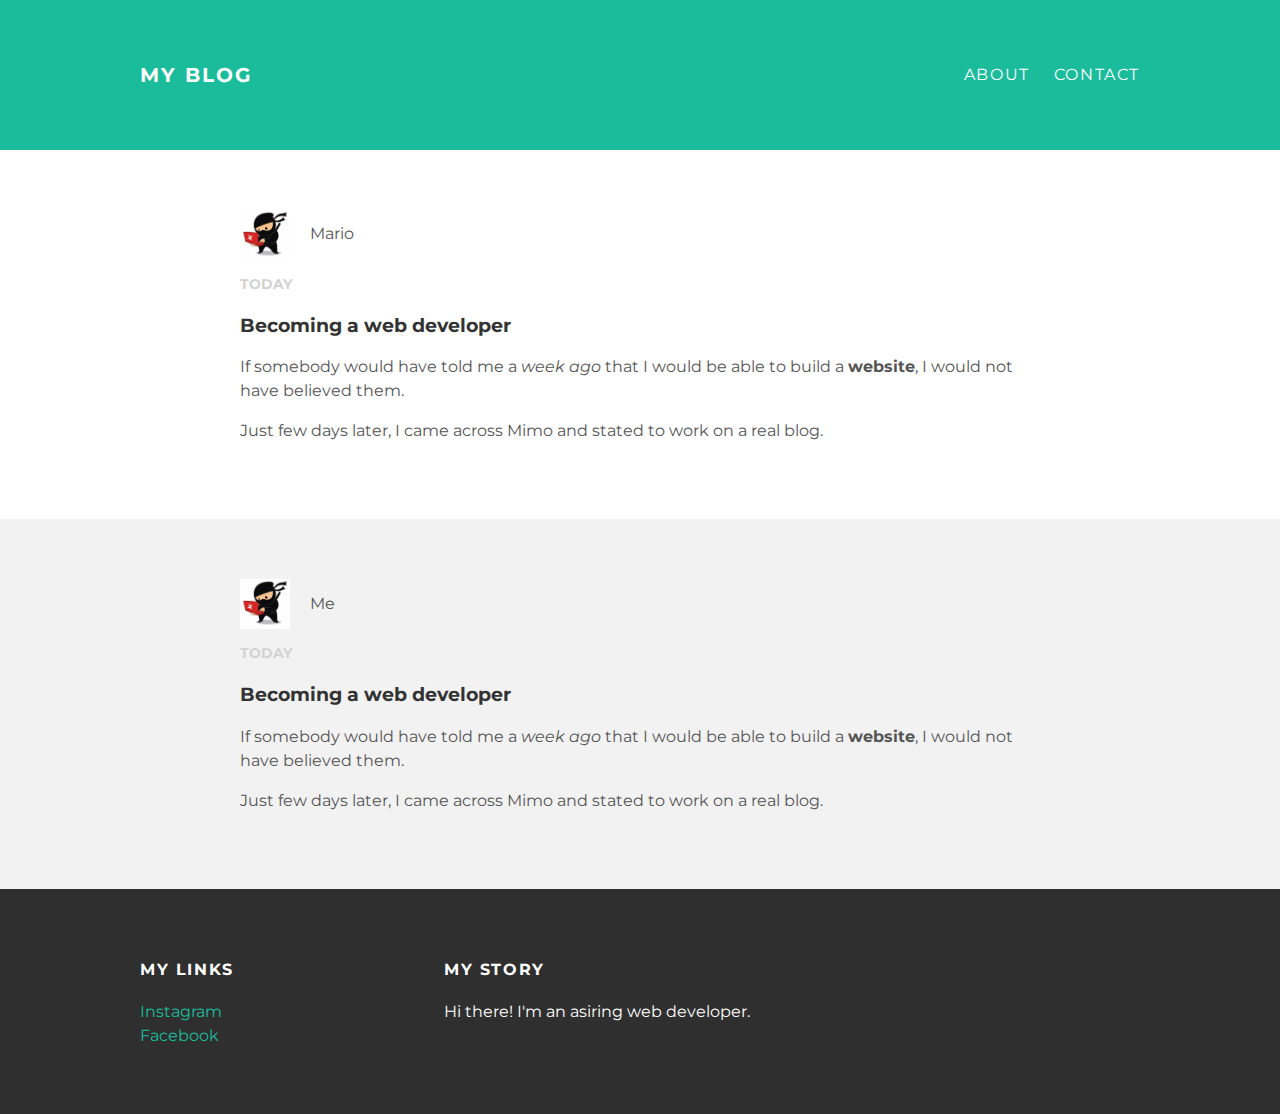
<file: index.html>
<!DOCTYPE html>
<html>
  <head>
    <title>My blog</title>
    <link rel="stylesheet" type="text/css" href="styles.css">
  </head>
  <body>
    <div id="header">
      <div class="container">
        <a id="header-title" href="index.html">My Blog</a>
        <ul id="header-nav">
          <li><a href="about.html">About</a></li>
          <li><a href="mailto:mariorossi@gmail.com">Contact</a></li>
        </ul>
      </div>
    </div>
    <div id="content">
      <div class="post-container">
        <div class="post">
          <div class="post-author">
            <img src="me.png">
            <span>Mario</span>
          </div>
          <p class="post-date">Today</p>
          <h3 class="post-title">Becoming a web developer</h3>
          <div class="post-content">
            <p>If somebody would have told me a <em>week ago</em> that I would
            be able to build a <strong>website</strong>, I would not have believed them.</p>
            <p>Just few days later, I came across Mimo and stated to work
            on a real blog.</p>
          </div>
      </div>
      <div class="post-container">
        <div class="post">
          <div class="post-author">
            <img src="me.png">
            <span>Me</span>
          </div>
          <p class="post-date">Today</p>
          <h3 class="post-title">Becoming a web developer</h3>
          <div class="post-content">
            <p>If somebody would have told me a <em>week ago</em> that I would
            be able to build a <strong>website</strong>, I would not have believed them.</p>
            <p>Just few days later, I came across Mimo and stated to work
            on a real blog.</p>
          </div>
        </div>
      </div>
    </div>
    <div id="footer">
      <div class="container">
        <div class="column">
          <h4>My Links</h4>
          <p>
            <a href="https://instagram.com/instagram">Instagram</a>
            <br>
            <a href="https://facebook.com">Facebook</a>
          </p>
        </div>
        <div class="column">
          <h4>My Story</h4>
          <p>Hi there! I'm an asiring web developer.</p>
        </div>
      </div>
    </div>
  </body>
</html>
</file>
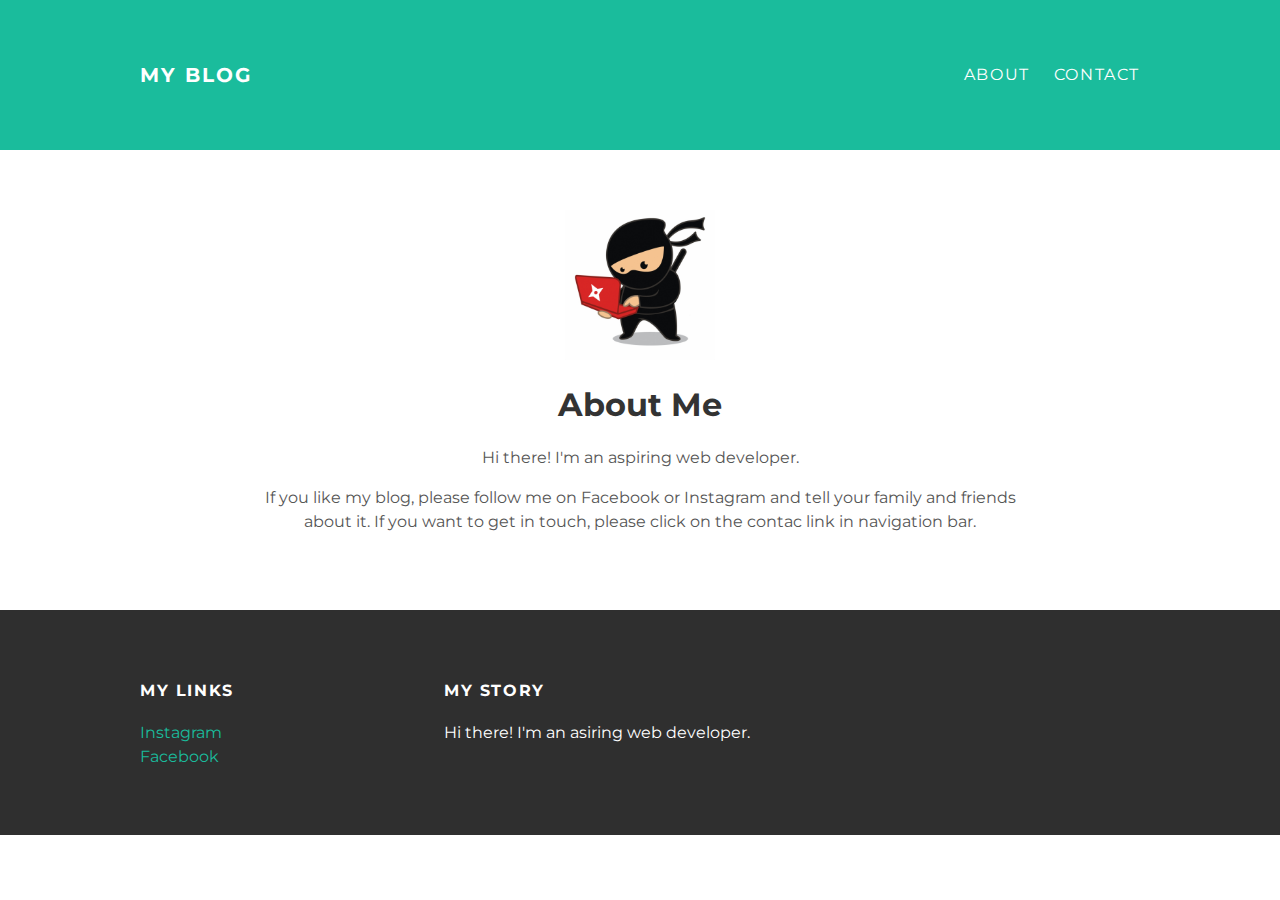
<file: about.html>
<!DOCTYPE html>
<html>
  <head>
    <title>My blog</title>
    <link rel="stylesheet" type="text/css" href="styles.css">
  </head>
  <body>
    <div id="header">
      <div class="container">
        <a id="header-title" href="index.html">My Blog</a>
        <ul id="header-nav" >
          <li><a href="about.html">About</a></li>
          <li><a href="mailto:mariorossi@gmail.com">Contact</a></li>
        </ul>
      </div>
    </div>
    <div id="content">
      <div class="container">
        <div class="about">
          <div class="about-author">
            <img id="image" src="me.png">
          </div>
          <h1 class="about-title">About Me</h1>
          <div class="about-content">
            <p>Hi there! I'm an aspiring web developer.</p>
            <p>If you like my blog, please follow me on Facebook or Instagram
            and tell your family and friends about it. If you want to get in touch,
             please click on the contac link in navigation bar.</p>
          </div>
        </div>
      </div>
    </div>
    <div id="footer">
      <div class="container">
        <div class="column">
          <h4>My Links</h4>
          <p>
            <a href="https://instagram.com/instagram">Instagram</a>
            <br>
            <a href="https://facebook.com">Facebook</a>
          </p>
        </div>
        <div class="column">
          <h4>My Story</h4>
          <p>Hi there! I'm an asiring web developer.</p>
        </div>
      </div>
    </div>
  </body>
</html>
</file>
<file: styles.css>
@import url(http://fonts.googleapis.com/css?family=Montserrat:400,700);
body {
  color: #555;
  margin: 0;

  font-family: 'Montserrat', sans-serif;
}
#header{
  background-color: #1abc9c;
  height: 150px;
  line-height: 150px;
}
#header a {
  color: white;
  text-decoration: none;

  text-transform: uppercase;
  letter-spacing: 0.1em;
}
#header a:hover {
  color: #222;
}
#header-title {
  display: block;
  float: left;

  font-size: 20px;
  font-weight: bold;
}
#header-nav {
  display: block;
  float: right;
  margin-top: 0;
}
#header-nav li {
  display: inline;
  padding-left: 20px;
}
.container {
  max-width: 1000px;
  margin: 0 auto;
}


#footer {
  background-color: #2f2f2f;
  padding: 50px 0;
}
.column {
  min-width: 300px;
  display: inline-block;
  vertical-align: top;
}
#footer h4 {
  color: white;
  text-transform: uppercase;
  letter-spacing: 0.1em;
}
#footer p {
  color: white;
}
a {
  color: #1abc9c;
  text-decoration: none;
}
a:hover {
  color: #f6a623;
}

.about-author img {
  width: 150px;
  height: 150px;
  border-radius: 10;
}
.post {
  max-width: 800px;
  margin: 0 auto;
  padding: 60px 0;
}
.post-author img {
  width: 50px;
  height: 50px;
  vertical-align: middle;
}
.post-author span {
  margin-left: 16px;
}
.post-date {
  color: #d2d2d2;

  font-size: 14px;
  font-weight: bold;

  text-transform: uppercase;
  text-decoration: 0.1em;
}
h1, h2, h3, h4 {
  color: #333;
}
p {
  line-height: 1.5;
}
.about {
  max-width: 800px;
  margin: 0 auto;
  padding: 60px 0;
  text-align: center;
}
.post-container:nth-child(even) {
  background-color: #f2f2f2;
}
</file>
